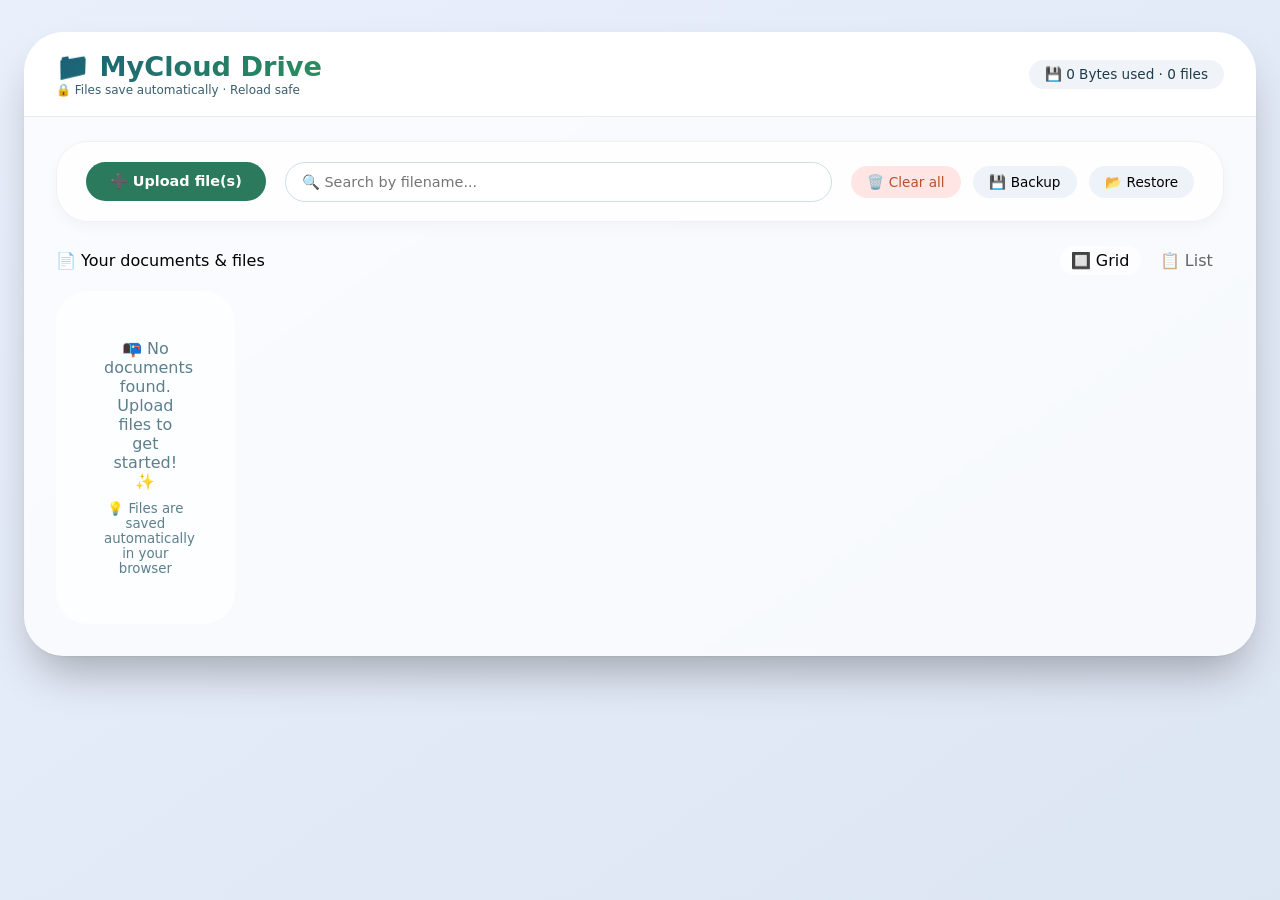
<file: index.html>
<!DOCTYPE html>
<html lang="en">
<head>
    <meta charset="UTF-8">
    <meta name="viewport" content="width=device-width, initial-scale=1.0, user-scalable=yes">
    <title>MyCloud Drive · Personal File Vault</title>
    <link rel="stylesheet" href="style.css">
</head>
<body>
    <div class="drive-container">
        <div class="drive-header">
            <div class="logo">
                <h1>📁 MyCloud Drive</h1>
                <p>🔒 Files save automatically · Reload safe</p>
            </div>
            <div class="storage-stats" id="storageStats">
                💾 0 KB used · 0 files
            </div>
        </div>

        <div class="upload-panel">
            <div class="upload-btn-wrapper">
                <button class="custom-upload" id="uploadBtnTrigger">➕ Upload file(s)</button>
                <input type="file" id="fileInput" multiple />
            </div>
            <div class="search-bar">
                <input type="text" id="searchInput" placeholder="🔍 Search by filename..." autocomplete="off">
            </div>
            <div class="action-buttons">
                <button class="icon-btn danger" id="clearAllBtn">🗑️ Clear all</button>
                <button class="icon-btn" id="exportBackupBtn">💾 Backup</button>
                <button class="icon-btn" id="importBackupBtn">📂 Restore</button>
                <input type="file" id="importFileInput" accept=".json" style="display: none;" />
            </div>
        </div>

        <div class="file-section">
            <div class="view-header">
                <span style="font-weight:500;">📄 Your documents & files</span>
                <div class="view-toggles">
                    <button class="view-btn active" id="gridViewBtn">🔲 Grid</button>
                    <button class="view-btn" id="listViewBtn">📋 List</button>
                </div>
            </div>
            <div id="fileContainer" class="file-grid"></div>
        </div>
    </div>
    <div id="toastMsg" class="toast-msg" style="opacity:0; visibility:hidden;"></div>

    <script src="script.js"></script>
</body>
</html>
</file>
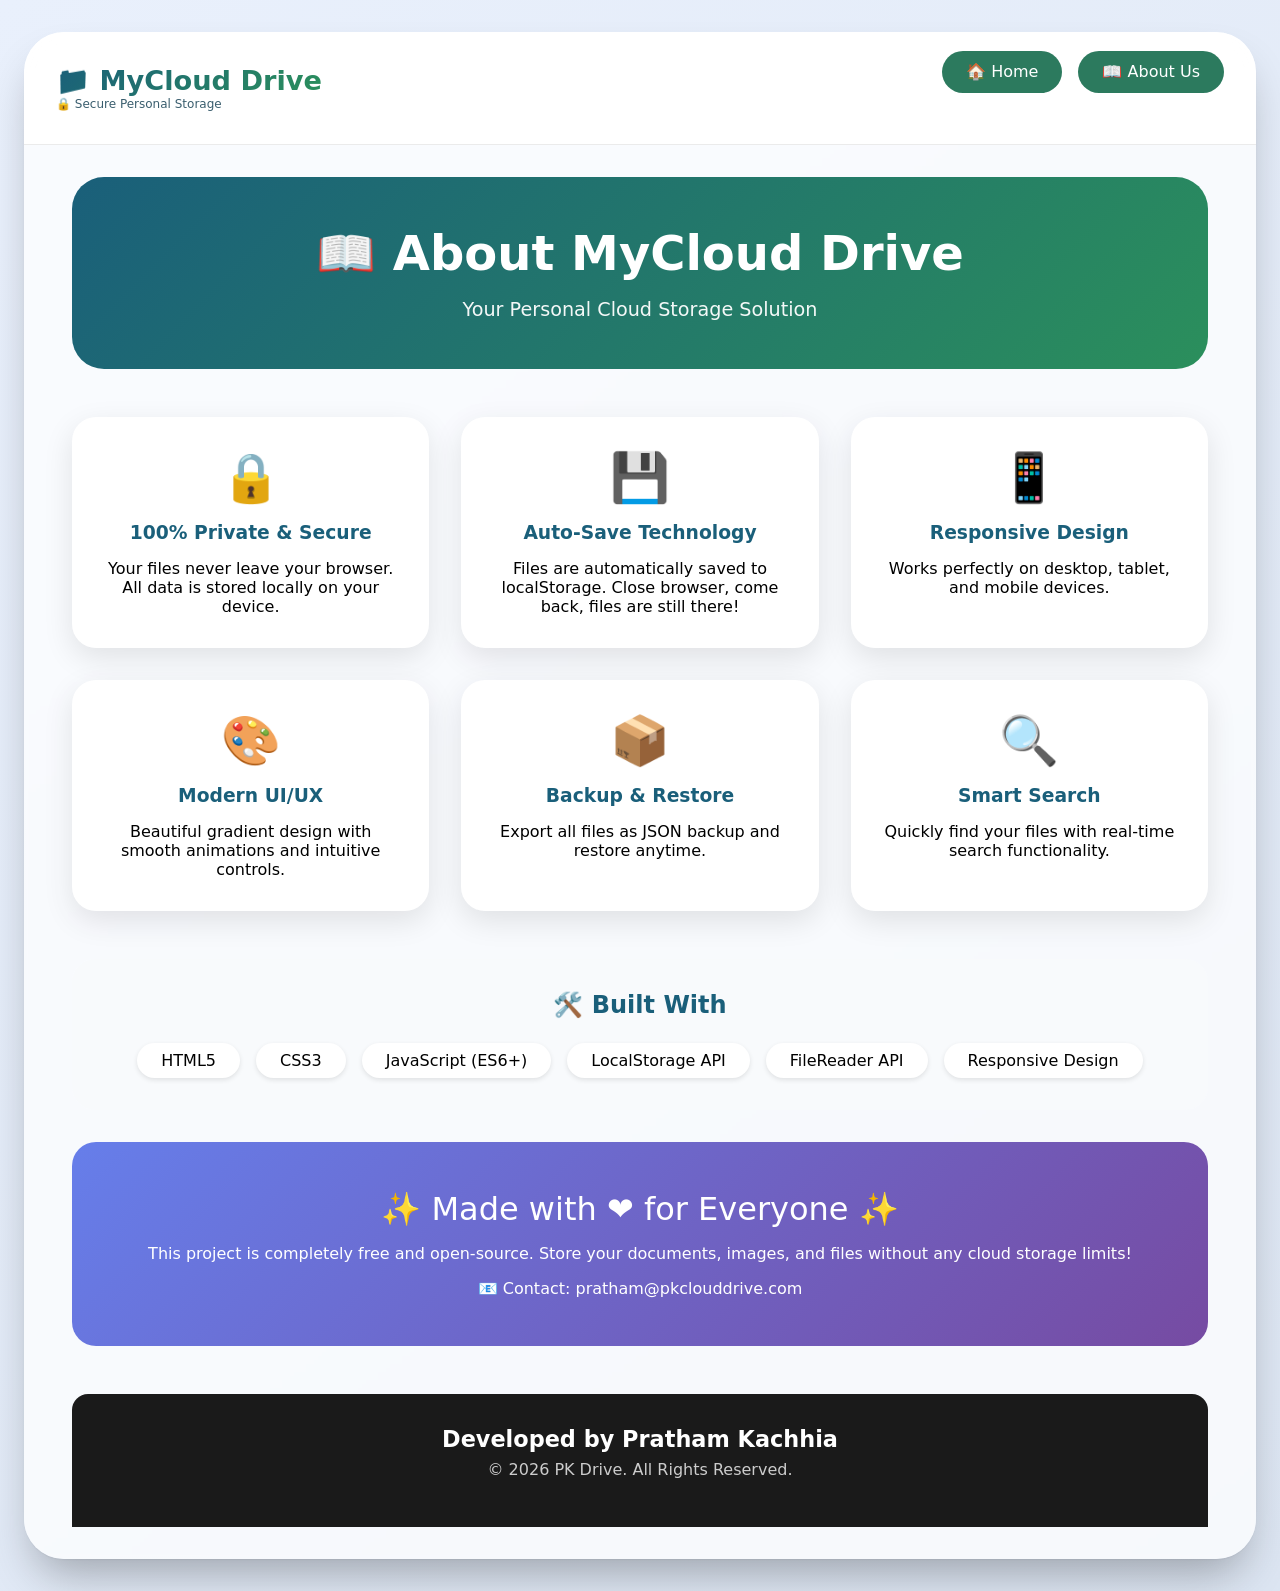
<file: about.html>
<!DOCTYPE html>
<html lang="en">
<head>
    <meta charset="UTF-8">
    <meta name="viewport" content="width=device-width, initial-scale=1.0">
    <title>About Us - MyCloud Drive</title>
    <link rel="stylesheet" href="style.css">
    <style>
        /* About Page Specific Styles */
        .about-container {
            max-width: 1200px;
            margin: 0 auto;
            padding: 2rem;
        }
        
        .about-hero {
            text-align: center;
            padding: 3rem 2rem;
            background: linear-gradient(135deg, #1a5f7a, #2b8f5c);
            border-radius: 2rem;
            color: white;
            margin-bottom: 3rem;
        }
        
        .about-hero h1 {
            font-size: 3rem;
            margin-bottom: 1rem;
        }
        
        .about-hero p {
            font-size: 1.2rem;
            opacity: 0.95;
        }
        
        .features-grid {
            display: grid;
            grid-template-columns: repeat(auto-fit, minmax(300px, 1fr));
            gap: 2rem;
            margin-bottom: 3rem;
        }
        
        .feature-card {
            background: white;
            padding: 2rem;
            border-radius: 1.5rem;
            text-align: center;
            box-shadow: 0 10px 30px rgba(0,0,0,0.1);
            transition: transform 0.3s;
        }
        
        .feature-card:hover {
            transform: translateY(-5px);
        }
        
        .feature-icon {
            font-size: 3rem;
            margin-bottom: 1rem;
        }
        
        .feature-card h3 {
            color: #1a5f7a;
            margin-bottom: 1rem;
        }
        
        .tech-stack {
            background: #f8fafc;
            padding: 2rem;
            border-radius: 1.5rem;
            margin-bottom: 2rem;
        }
        
        .tech-stack h2 {
            text-align: center;
            margin-bottom: 1.5rem;
            color: #1a5f7a;
        }
        
        .tech-items {
            display: flex;
            flex-wrap: wrap;
            justify-content: center;
            gap: 1rem;
        }
        
        .tech-badge {
            background: white;
            padding: 0.5rem 1.5rem;
            border-radius: 2rem;
            font-weight: 500;
            box-shadow: 0 2px 5px rgba(0,0,0,0.1);
        }
        
        .nav-links {
            display: flex;
            justify-content: center;
            gap: 1rem;
            margin-bottom: 2rem;
        }
        
        .nav-btn {
            background: #2c7a5e;
            color: white;
            padding: 0.7rem 1.5rem;
            border-radius: 2rem;
            text-decoration: none;
            transition: 0.3s;
        }
        
        .nav-btn:hover {
            background: #1f6048;
        }
        
        .creator-section {
            background: linear-gradient(135deg, #667eea 0%, #764ba2 100%);
            color: white;
            padding: 3rem;
            border-radius: 1.5rem;
            text-align: center;
        }
        
        .creator-name {
            font-size: 2rem;
            margin-bottom: 1rem;
        }
    </style>
</head>
<body>
    <div class="drive-container">
        <div class="drive-header">
            <div class="logo">
                <h1>📁 MyCloud Drive</h1>
                <p>🔒 Secure Personal Storage</p>
            </div>
            <div class="nav-links">
                <a href="index.html" class="nav-btn">🏠 Home</a>
                <a href="about.html" class="nav-btn">📖 About Us</a>
            </div>
        </div>

        <div class="about-container">
            <div class="about-hero">
                <h1>📖 About MyCloud Drive</h1>
                <p>Your Personal Cloud Storage Solution</p>
            </div>

            <div class="features-grid">
                <div class="feature-card">
                    <div class="feature-icon">🔒</div>
                    <h3>100% Private & Secure</h3>
                    <p>Your files never leave your browser. All data is stored locally on your device.</p>
                </div>
                <div class="feature-card">
                    <div class="feature-icon">💾</div>
                    <h3>Auto-Save Technology</h3>
                    <p>Files are automatically saved to localStorage. Close browser, come back, files are still there!</p>
                </div>
                <div class="feature-card">
                    <div class="feature-icon">📱</div>
                    <h3>Responsive Design</h3>
                    <p>Works perfectly on desktop, tablet, and mobile devices.</p>
                </div>
                <div class="feature-card">
                    <div class="feature-icon">🎨</div>
                    <h3>Modern UI/UX</h3>
                    <p>Beautiful gradient design with smooth animations and intuitive controls.</p>
                </div>
                <div class="feature-card">
                    <div class="feature-icon">📦</div>
                    <h3>Backup & Restore</h3>
                    <p>Export all files as JSON backup and restore anytime.</p>
                </div>
                <div class="feature-card">
                    <div class="feature-icon">🔍</div>
                    <h3>Smart Search</h3>
                    <p>Quickly find your files with real-time search functionality.</p>
                </div>
            </div>

            <div class="tech-stack">
                <h2>🛠️ Built With</h2>
                <div class="tech-items">
                    <span class="tech-badge">HTML5</span>
                    <span class="tech-badge">CSS3</span>
                    <span class="tech-badge">JavaScript (ES6+)</span>
                    <span class="tech-badge">LocalStorage API</span>
                    <span class="tech-badge">FileReader API</span>
                    <span class="tech-badge">Responsive Design</span>
                </div>
            </div>

            <div class="creator-section">
                <div class="creator-name">✨ Made with ❤️ for Everyone ✨</div>
                <p>This project is completely free and open-source. Store your documents, images, and files without any cloud storage limits!</p>
                <p style="margin-top: 1rem;">📧 Contact: pratham@pkclouddrive.com</p>
             
            </div>
            <footer class="footer">
    <div class="footer-content">
        <h3>Developed by Pratham Kachhia</h3>
        <p>© 2026 PK Drive. All Rights Reserved.</p>
    </div>
</footer>
        </div>
    </div>
</body>
</html>
</file>
<file: style.css>
* {
    margin: 0;
    padding: 0;
    box-sizing: border-box;
    font-family: system-ui, 'Segoe UI', 'Inter', 'Poppins', sans-serif;
}

body {
    background: linear-gradient(145deg, #e9f0fc 0%, #dce5f2 100%);
    min-height: 100vh;
    padding: 2rem 1.5rem;
}

.drive-container {
    max-width: 1400px;
    margin: 0 auto;
    background: rgba(255, 255, 255, 0.75);
    backdrop-filter: blur(2px);
    border-radius: 2.5rem;
    box-shadow: 0 25px 45px -12px rgba(0, 0, 0, 0.3), 0 1px 2px rgba(0, 0, 0, 0.05);
    overflow: hidden;
}

.drive-header {
    background: #ffffffdd;
    backdrop-filter: blur(8px);
    padding: 1.2rem 2rem;
    border-bottom: 1px solid rgba(0, 0, 0, 0.08);
    display: flex;
    flex-wrap: wrap;
    justify-content: space-between;
    align-items: center;
    gap: 1rem;
}

.logo h1 {
    font-size: 1.7rem;
    font-weight: 600;
    background: linear-gradient(135deg, #1a5f7a, #2b8f5c);
    background-clip: text;
    -webkit-background-clip: text;
    color: transparent;
}

.logo p {
    font-size: 0.75rem;
    color: #3a5e6e;
}

.storage-stats {
    background: #f0f4f9;
    padding: 0.4rem 1rem;
    border-radius: 100px;
    font-size: 0.85rem;
    font-weight: 500;
    color: #1f3b4a;
}

.upload-panel {
    background: #fefefe;
    margin: 1.5rem 2rem;
    border-radius: 2rem;
    padding: 1.2rem 1.8rem;
    display: flex;
    flex-wrap: wrap;
    align-items: center;
    justify-content: space-between;
    gap: 1.2rem;
    box-shadow: 0 6px 14px rgba(0, 0, 0, 0.03);
    border: 1px solid rgba(0, 0, 0, 0.05);
}

.custom-upload {
    background: #2c7a5e;
    color: white;
    border: none;
    padding: 0.7rem 1.5rem;
    border-radius: 2rem;
    font-weight: 600;
    font-size: 0.9rem;
    cursor: pointer;
    transition: 0.2s;
}

.custom-upload:hover {
    background: #1f6048;
}

.upload-btn-wrapper {
    position: relative;
    overflow: hidden;
    display: inline-block;
}

.upload-btn-wrapper input {
    position: absolute;
    left: 0;
    top: 0;
    opacity: 0;
    width: 100%;
    height: 100%;
    cursor: pointer;
}

.search-bar {
    flex: 1;
    min-width: 180px;
}

.search-bar input {
    width: 100%;
    padding: 0.7rem 1rem;
    border-radius: 2rem;
    border: 1px solid #cddfe7;
    outline: none;
    font-size: 0.9rem;
}

.search-bar input:focus {
    border-color: #2c7a5e;
    box-shadow: 0 0 0 2px #2c7a5e30;
}

.action-buttons {
    display: flex;
    gap: 0.8rem;
    flex-wrap: wrap;
}

.icon-btn {
    background: #eef3fa;
    border: none;
    padding: 0.5rem 1rem;
    border-radius: 2rem;
    font-weight: 500;
    font-size: 0.85rem;
    cursor: pointer;
    transition: 0.2s;
}

.icon-btn.danger {
    background: #ffe6e5;
    color: #bc4e2c;
}

.file-section {
    padding: 0 2rem 2rem 2rem;
}

.view-header {
    display: flex;
    justify-content: space-between;
    align-items: baseline;
    margin-bottom: 1rem;
    flex-wrap: wrap;
}

.view-toggles {
    display: flex;
    gap: 0.5rem;
}

.view-btn {
    background: transparent;
    border: none;
    font-size: 1rem;
    cursor: pointer;
    padding: 0.3rem 0.7rem;
    border-radius: 30px;
    opacity: 0.6;
}

.view-btn.active {
    opacity: 1;
    background: #ffffffaa;
}

.file-grid {
    display: grid;
    grid-template-columns: repeat(auto-fill, minmax(170px, 1fr));
    gap: 1.2rem;
}

.file-card {
    background: white;
    border-radius: 1.2rem;
    padding: 1rem 0.8rem 0.8rem 0.8rem;
    transition: all 0.2s ease;
    box-shadow: 0 8px 20px rgba(0, 0, 0, 0.05);
    border: 1px solid #eef2f5;
    cursor: pointer;
    text-align: center;
}

.file-card:hover {
    transform: translateY(-4px);
    box-shadow: 0 18px 28px -12px rgba(0, 0, 0, 0.2);
}

.file-icon {
    font-size: 3rem;
    margin-bottom: 0.5rem;
}

.file-name {
    font-weight: 600;
    font-size: 0.85rem;
    word-break: break-word;
    background: #f8fafc;
    padding: 0.2rem 0.3rem;
    border-radius: 40px;
}

.file-meta {
    font-size: 0.7rem;
    color: #6c7e8b;
    margin-top: 8px;
    display: flex;
    justify-content: space-between;
    align-items: center;
}

.delete-file {
    background: none;
    border: none;
    font-size: 1rem;
    cursor: pointer;
    color: #b91c1c;
    padding: 4px;
    border-radius: 30px;
}

.file-list {
    display: flex;
    flex-direction: column;
    gap: 0.5rem;
    background: #ffffffc9;
    border-radius: 1.2rem;
    padding: 0.5rem;
}

.list-row {
    display: flex;
    align-items: center;
    justify-content: space-between;
    background: white;
    padding: 0.7rem 1rem;
    border-radius: 1rem;
    border-bottom: 1px solid #edf2f7;
}

.list-left {
    display: flex;
    align-items: center;
    gap: 1rem;
    flex: 3;
}

.list-icon {
    font-size: 1.6rem;
}

.list-info {
    display: flex;
    flex-direction: column;
}

.list-name {
    font-weight: 500;
}

.list-size {
    font-size: 0.7rem;
    color: #587b8c;
}

.list-actions {
    display: flex;
    gap: 0.8rem;
}

.empty-state {
    text-align: center;
    padding: 3rem;
    color: #5c7f8c;
    background: #ffffffb3;
    border-radius: 2rem;
}

.toast-msg {
    position: fixed;
    bottom: 2rem;
    left: 50%;
    transform: translateX(-50%);
    background: #1f2e3a;
    color: white;
    padding: 0.7rem 1.5rem;
    border-radius: 60px;
    font-size: 0.85rem;
    z-index: 1000;
    transition: 0.2s;
    pointer-events: none;
}

@media (max-width: 640px) {
    body {
        padding: 1rem;
    }
    .upload-panel {
        flex-direction: column;
        align-items: stretch;
    }
    .file-grid {
        grid-template-columns: repeat(auto-fill, minmax(140px, 1fr));
    }

}
.footer {
    margin-top: 3rem;
    background: #1a1a1a;
    color: #fff;
    text-align: center;
    padding: 2rem 1rem;
    border-radius: 1rem 1rem 0 0;
}

.footer h3 {
    margin-bottom: 0.5rem;
    font-size: 1.4rem;
}

.footer p {
    margin-bottom: 1rem;
    color: #ccc;
}
</file>
